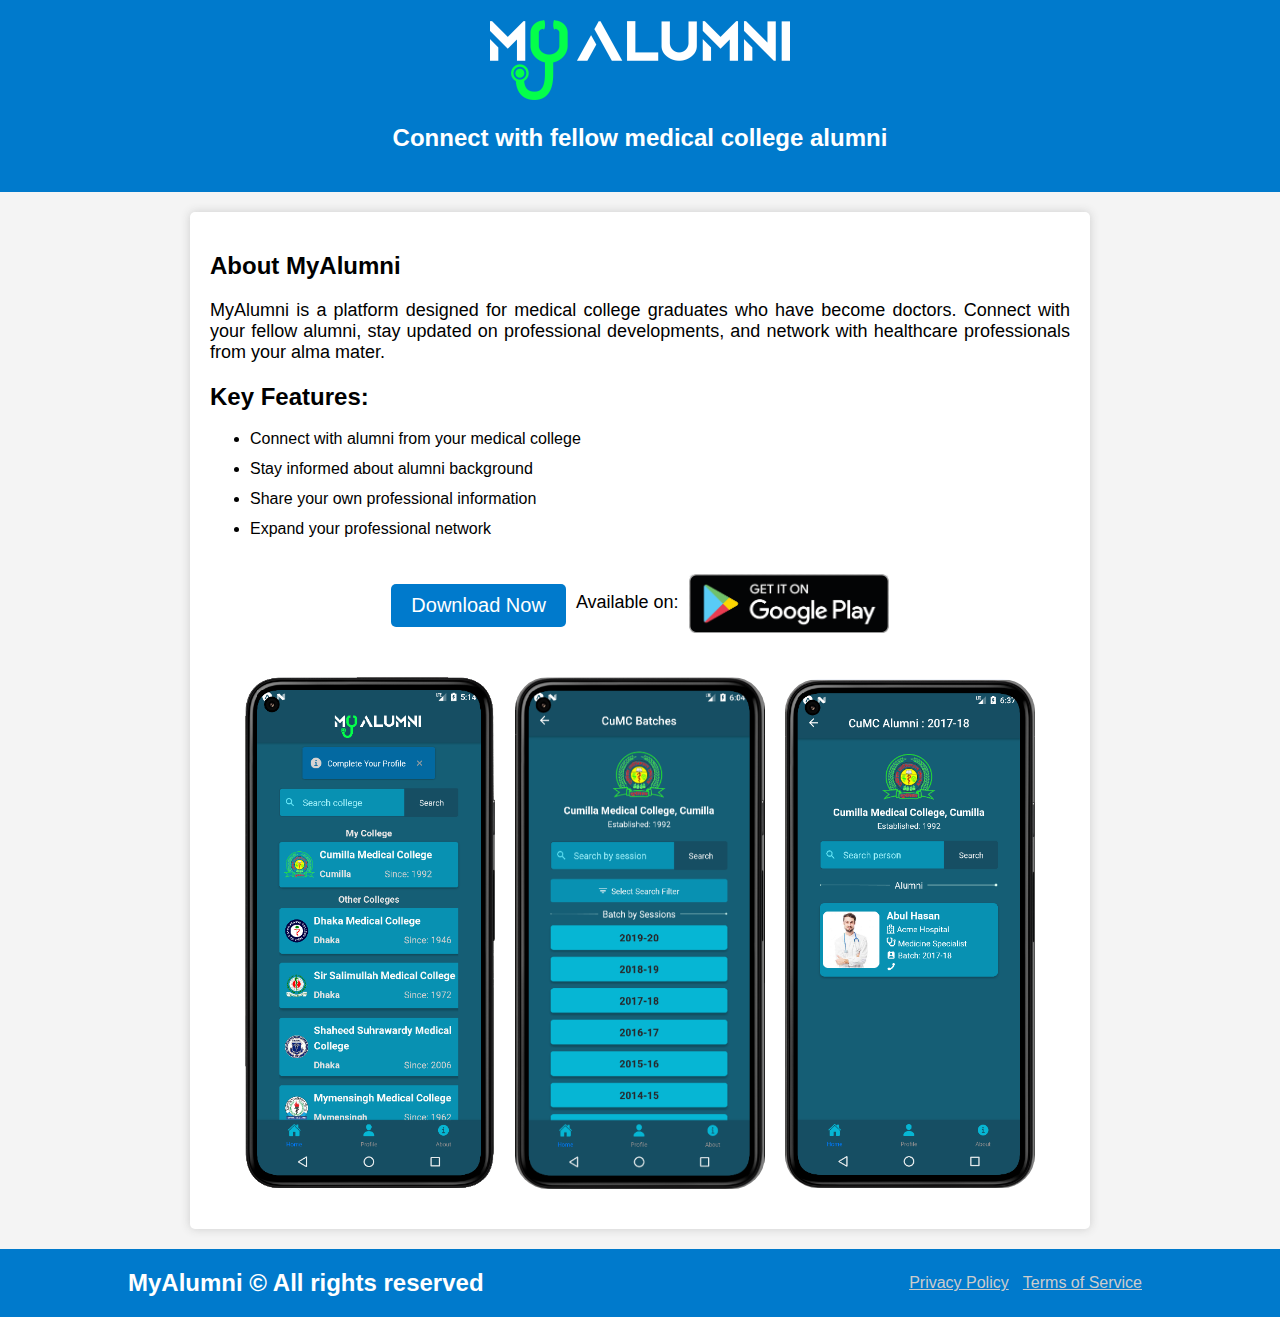
<file: index.html>
<!DOCTYPE html>
<html lang="en">

<head>
  <meta charset="UTF-8">
  <meta name="viewport" content="width=device-width, initial-scale=1.0">
  <title>MyAlumni - connect with your alumni</title>
  <link rel="stylesheet" href="style.css">
</head>

<body>
  <header>
    <img src="/assets/images/logo-final.png" alt="MyAlumni Logo">
    <h2>Connect with fellow medical college alumni</h2>
  </header>

  <div class="container">
    <h2>About MyAlumni</h2>
    <p style="text-align: justify;">MyAlumni is a platform designed for medical college graduates who have become
      doctors. Connect with your fellow
      alumni, stay updated on professional developments, and network with healthcare professionals from your alma mater.
    </p>

    <h2>Key Features:</h2>
    <ul>
      <li>Connect with alumni from your medical college</li>
      <li>Stay informed about alumni background</li>
      <li>Share your own professional information</li>
      <li>Expand your professional network</li>
    </ul>

    <div class="cta">
      <a href="https://play.google.com/store/apps/details?id=com.rstdeveloper.myalumni" class="cta-button">
        Download Now
      </a>

      <div class="download">
        <p>Available on: </p>
        <a href="https://play.google.com/store/apps/details?id=com.rstdeveloper.myalumni">
          <img src="/assets/images/playstore.png" alt="google playstore">
        </a>
      </div>
    </div>
    <div class="mobile-mockup">
      <img src="/assets/images/app-img-home.png" alt="">
      <img src="/assets/images/app-img-college.png" alt="">
      <img src="/assets/images/app-img-batch.png" alt="">
    </div>

  </div>
  <footer>
    <div class="footer-container">
      <h2>MyAlumni &copy; All rights reserved</h2>
      <div class="footer-links">
        <a href="/privacy.html">Privacy Policy</a>
        <a href="/terms.html">Terms of Service</a>
      </div>
    </div>
  </footer>

</body>

</html>
</file>
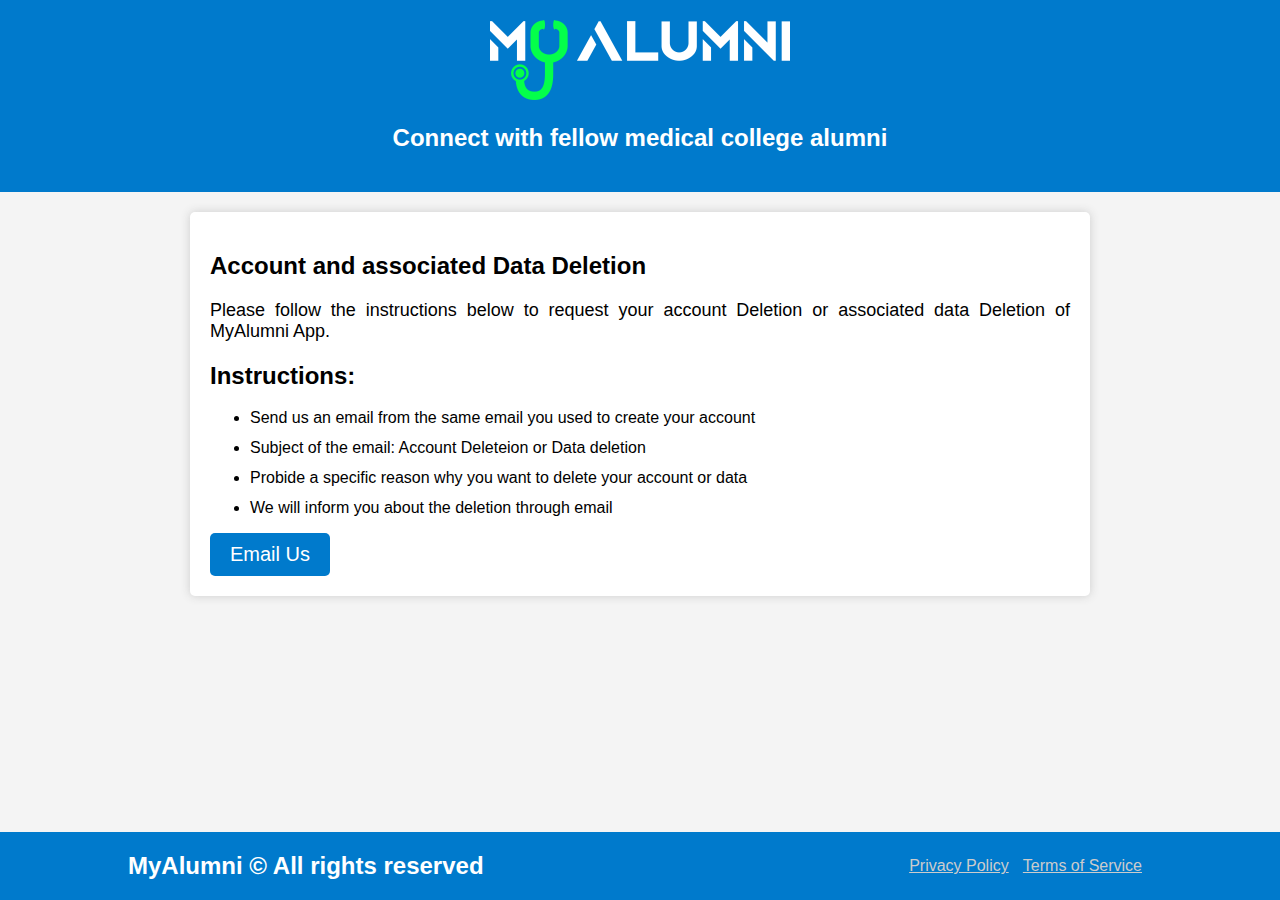
<file: account.html>
<!DOCTYPE html>
<html lang="en">

<head>
  <meta charset="UTF-8">
  <meta name="viewport" content="width=device-width, initial-scale=1.0">
  <title>MyAlumni - connect with your alumni</title>
  <link rel="stylesheet" href="style.css">
</head>

<body>
  <header>
    <a href="/">
      <img src="/assets/images/logo-final.png" alt="MyAlumni Logo">
    </a>
    <h2>Connect with fellow medical college alumni</h2>
  </header>

  <main class="container">
    <h2>Account and associated Data Deletion</h2>
    <p style="text-align: justify;">
      Please follow the instructions below to request your account Deletion or associated data Deletion of MyAlumni App.
    </p>

    <h2>Instructions:</h2>
    <ul>
      <li>Send us an email from the same email you used to create your account</li>
      <li>Subject of the email: Account Deleteion or Data deletion</li>
      <li>Probide a specific reason why you want to delete your account or data</li>
      <li>We will inform you about the deletion through email</li>
    </ul>

    <a href="mailto:ping.hms.dev@gmail.com" class="cta-button">Email Us</a>

  </main>
  
  <footer class="footer">
    <div class="footer-container">
      <h2>MyAlumni &copy; All rights reserved</h2>
      <div class="footer-links">
        <a href="/privacy.html">Privacy Policy</a>
        <a href="/terms.html">Terms of Service</a>
      </div>
    </div>
  </footer>

</body>

</html>
</file>
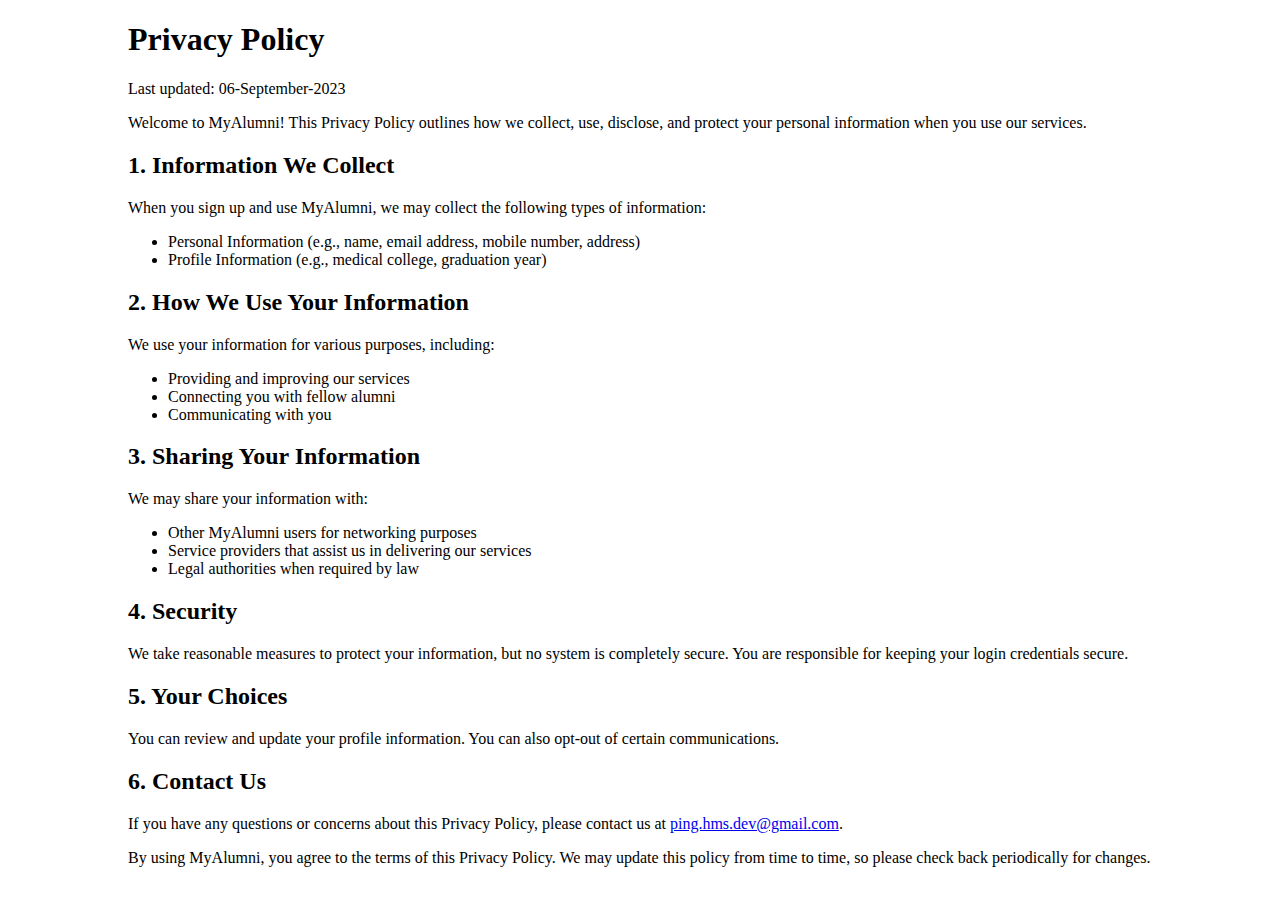
<file: privacy.html>
<!DOCTYPE html>
<html lang="en">

<head>
  <meta charset="UTF-8">
  <meta name="viewport" content="width=device-width, initial-scale=1.0">
  <title>MyAlumni Privacy Policy</title>
</head>

<body style="max-width: 1024px;margin: auto;">
  <h1>Privacy Policy</h1>

  <p>Last updated: 06-September-2023</p>

  <p>Welcome to MyAlumni! This Privacy Policy outlines how we collect, use, disclose, and protect your personal
    information when you use our services.</p>

  <h2>1. Information We Collect</h2>
  <p>When you sign up and use MyAlumni, we may collect the following types of information:</p>
  <ul>
    <li>Personal Information (e.g., name, email address, mobile number, address)</li>
    <li>Profile Information (e.g., medical college, graduation year)</li>
  </ul>

  <h2>2. How We Use Your Information</h2>
  <p>We use your information for various purposes, including:</p>
  <ul>
    <li>Providing and improving our services</li>
    <li>Connecting you with fellow alumni</li>
    <li>Communicating with you</li>
  </ul>

  <h2>3. Sharing Your Information</h2>
  <p>We may share your information with:</p>
  <ul>
    <li>Other MyAlumni users for networking purposes</li>
    <li>Service providers that assist us in delivering our services</li>
    <li>Legal authorities when required by law</li>
  </ul>

  <h2>4. Security</h2>
  <p>We take reasonable measures to protect your information, but no system is completely secure. You are responsible
    for keeping your login credentials secure.</p>

  <h2>5. Your Choices</h2>
  <p>You can review and update your profile information. You can also opt-out of certain communications.</p>

  <h2>6. Contact Us</h2>
  <p>If you have any questions or concerns about this Privacy Policy, please contact us at <a
      href="mailto:ping.hms.dev@gmail.com">ping.hms.dev@gmail.com</a>.</p>

  <p>By using MyAlumni, you agree to the terms of this Privacy Policy. We may update this policy from time to time, so
    please check back periodically for changes.</p>
</body>

</html>
</file>
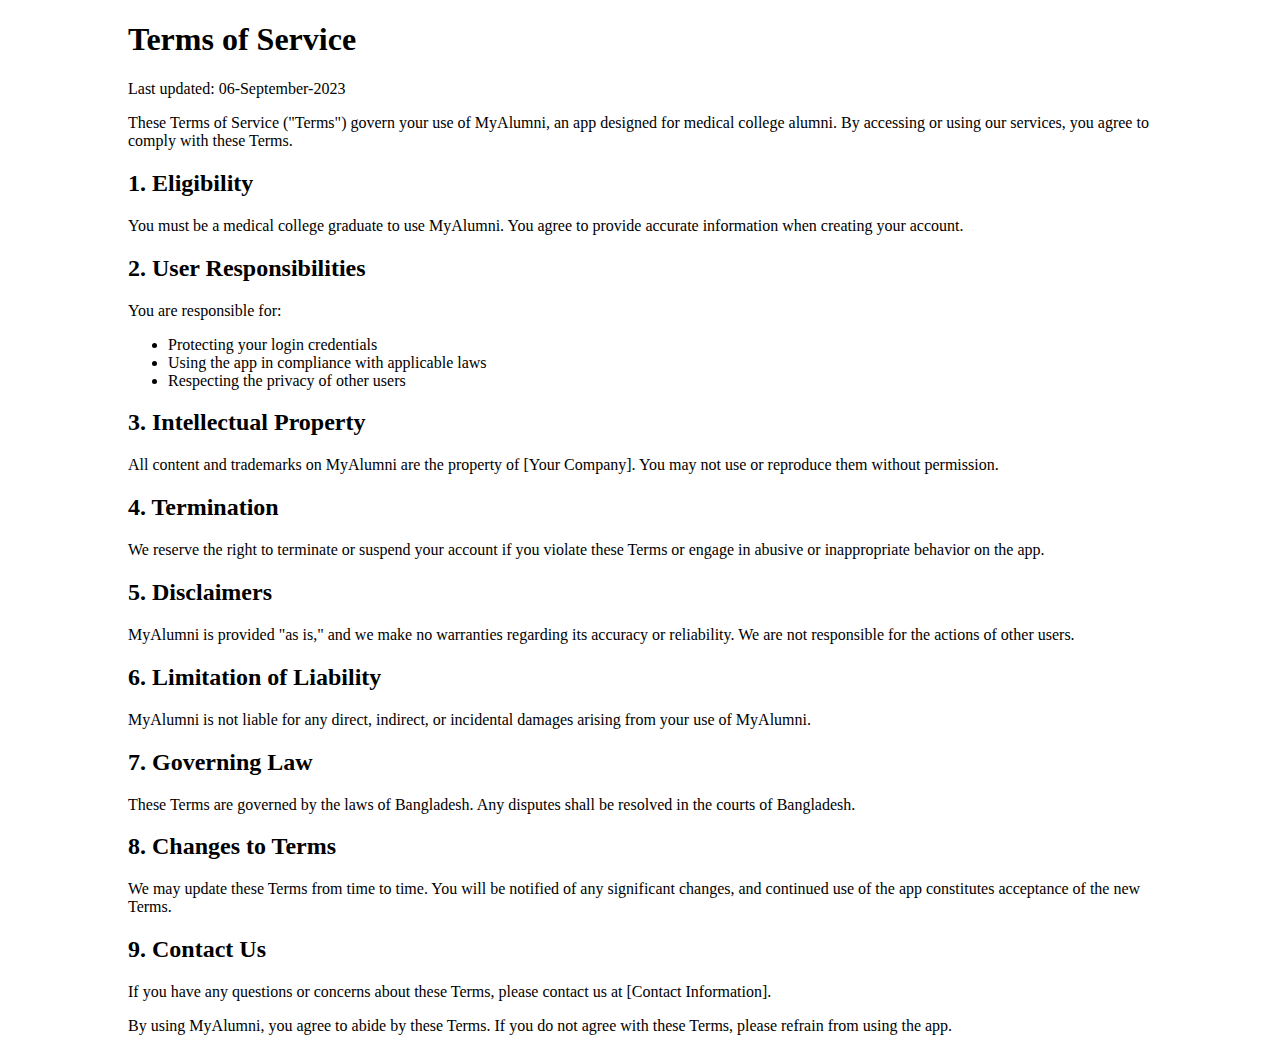
<file: terms.html>
<!DOCTYPE html>
<html lang="en">

<head>
    <meta charset="UTF-8">
    <meta name="viewport" content="width=device-width, initial-scale=1.0">
    <title>MyAlumni terms of service</title>
</head>

<body style="max-width: 1024px;margin: auto;">
    <h1>Terms of Service</h1>

    <p>Last updated: 06-September-2023</p>

    <p>These Terms of Service ("Terms") govern your use of MyAlumni, an app designed for medical college alumni. By
        accessing or using our services, you agree to comply with these Terms.</p>

    <h2>1. Eligibility</h2>
    <p>You must be a medical college graduate to use MyAlumni. You agree to provide accurate information when creating
        your account.</p>

    <h2>2. User Responsibilities</h2>
    <p>You are responsible for:</p>
    <ul>
        <li>Protecting your login credentials</li>
        <li>Using the app in compliance with applicable laws</li>
        <li>Respecting the privacy of other users</li>
    </ul>

    <h2>3. Intellectual Property</h2>
    <p>All content and trademarks on MyAlumni are the property of [Your Company]. You may not use or reproduce them
        without permission.</p>

    <h2>4. Termination</h2>
    <p>We reserve the right to terminate or suspend your account if you violate these Terms or engage in abusive or
        inappropriate behavior on the app.</p>

    <h2>5. Disclaimers</h2>
    <p>MyAlumni is provided "as is," and we make no warranties regarding its accuracy or reliability. We are not
        responsible for the actions of other users.</p>

    <h2>6. Limitation of Liability</h2>
    <p>MyAlumni is not liable for any direct, indirect, or incidental damages arising from your use of MyAlumni.
    </p>

    <h2>7. Governing Law</h2>
    <p>These Terms are governed by the laws of Bangladesh. Any disputes shall be resolved in the courts of
        Bangladesh.</p>

    <h2>8. Changes to Terms</h2>
    <p>We may update these Terms from time to time. You will be notified of any significant changes, and continued use
        of the app constitutes acceptance of the new Terms.</p>

    <h2>9. Contact Us</h2>
    <p>If you have any questions or concerns about these Terms, please contact us at [Contact Information].</p>

    <p>By using MyAlumni, you agree to abide by these Terms. If you do not agree with these Terms, please refrain from
        using the app.</p>
</body>

</html>
</file>
<file: style.css>
* {
  box-sizing: border-box;
}

body {
  font-family: Arial, sans-serif;
  background-color: #f4f4f4;
  margin: 0;
  padding: 0;
}

header {
  background-color: #007acc;
  color: #fff;
  padding: 20px;
  text-align: center;
}

h1 {
  font-size: 36px;
}

.container {
  max-width: 900px;
  margin: 20px auto;
  padding: 20px;
  background-color: #fff;
  border-radius: 5px;
  box-shadow: 0px 0px 10px 0px #ccc;
}

p {
  font-size: 18px;
}

ul > li{
  margin-bottom: 12px;
}

.cta{
  display: flex;
  flex-wrap: wrap;
  justify-content: center;
  align-items: center;
  gap: 10px;
  padding: 20px;
}

.download{
  display: inline-flex;
}

.download p{
  margin-right: 10px;
}

.download img{
  width: 200px;
  border-radius: 5px;
}

.cta-button {
  display: inline-block;
  background-color: #007acc;
  color: #fff;
  padding: 10px 20px;
  font-size: 20px;
  text-decoration: none;
  border-radius: 5px;
}

.cta-button:hover {
  background-color: #005eaa;
}

.mobile-mockup {
  padding: 20px 0;
  display: flex;
  flex-wrap: wrap;
  gap: 20px;
  justify-content: center;
  align-items: center;
}

.mobile-mockup img{
  width: 250px;
  border-radius: 33px;
}

footer{
  color: #fff;
  background-color: #007acc;
}

.footer{
  position: absolute;
  bottom: 0;
  width: 100%;
}

.footer-container{
  display: flex;
  justify-content: space-between;
  align-items: center;
  max-width: 1024px;
  margin: auto;
}

.footer-links a{
  color: #ccc;
  margin-right: 10px;
}

@media only screen and (max-width: 420px) {
  .download p{
    display: none;
  }

  .footer-container h2{
    font-size: 16px;
  }
}
</file>
